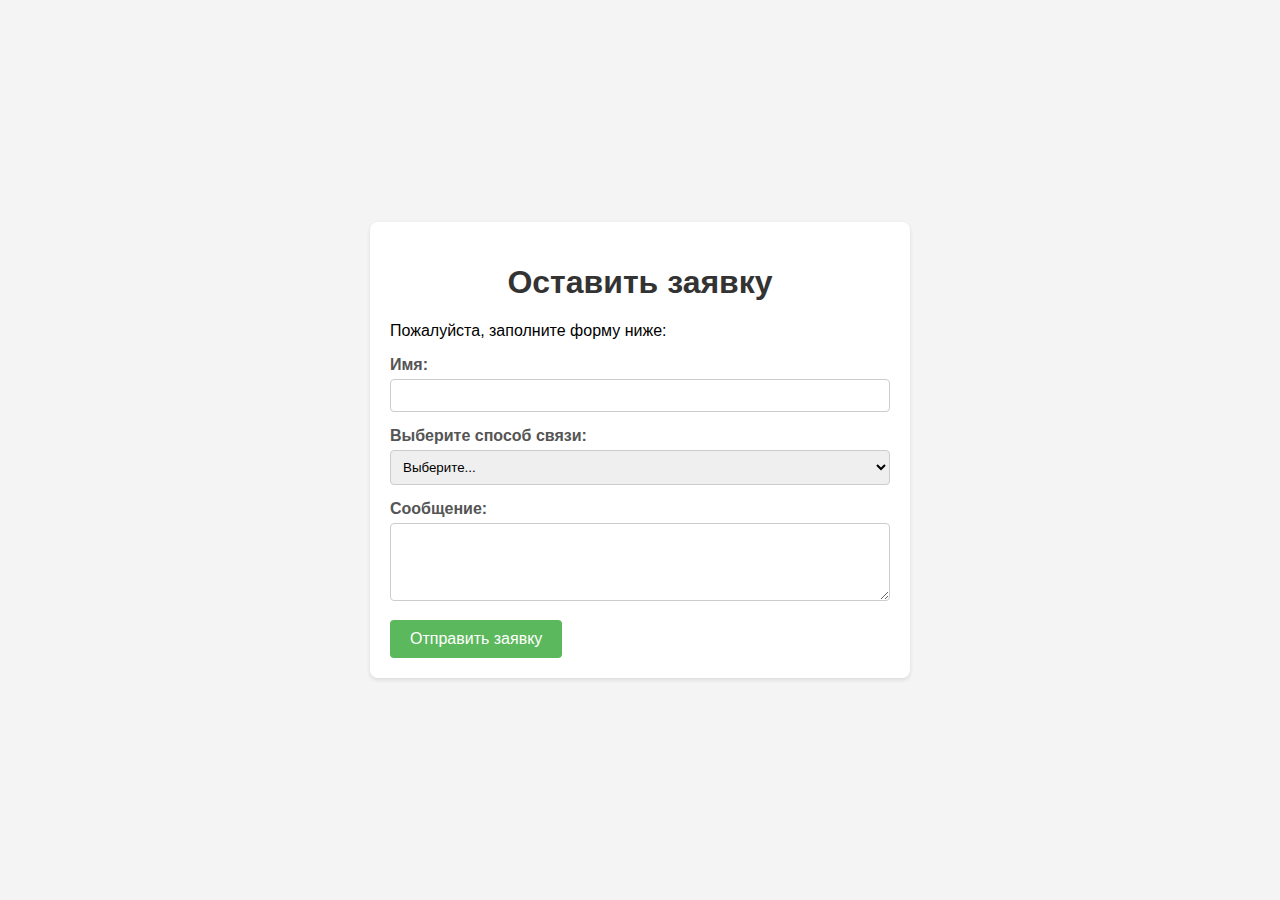
<file: index.html>
<!DOCTYPE html>
<html lang="ru">
<head>
    <meta charset="UTF-8">
    <meta name="viewport" content="width=device-width, initial-scale=1.0">
    <title>Оставить заявку</title>
    <link rel="stylesheet" href="style.css">
</head>
<body>
    <div class="container">
        <h1>Оставить заявку</h1>
        <p>Пожалуйста, заполните форму ниже:</p>

        <form id="applicationForm">
            <div class="form-group">
                <label for="name">Имя:</label>
                <input type="text" id="name" name="name" required>
            </div>

            <div class="form-group">
                <label>Выберите способ связи:</label>
                <select id="contactMethod" name="contactMethod" required>
                    <option value="">Выберите...</option>
                    <option value="phone">Номер телефона</option>
                    <option value="email">Электронная почта</option>
                    <option value="telegram">Telegram Username</option>
                </select>
            </div>

            <div class="form-group" id="phoneField" style="display: none;">
                <label for="phone">Номер телефона:</label>
                <input type="tel" id="phone" name="phone">
            </div>

            <div class="form-group" id="emailField" style="display: none;">
                <label for="email">Электронная почта:</label>
                <input type="email" id="email" name="email">
            </div>

            <div class="form-group" id="telegramField" style="display: none;">
                <label for="telegram">Telegram Username:</label>
                <input type="text" id="telegram" name="telegram">
            </div>

            <div class="form-group">
                <label for="message">Сообщение:</label>
                <textarea id="message" name="message" rows="4"></textarea>
            </div>

            <button type="submit">Отправить заявку</button>
        </form>

        <div id="successMessage" style="display: none; color: green; margin-top: 10px;">
            Заявка успешно отправлена!
        </div>
        <div id="errorMessage" style="display: none; color: red; margin-top: 10px;">
            Ошибка при отправке заявки. Пожалуйста, попробуйте еще раз.
        </div>

    </div>

    <script src="script.js"></script>
</body>
</html>
</file>
<file: style.css>
body {
    font-family: sans-serif;
    background-color: #f4f4f4;
    margin: 0;
    padding: 0;
    display: flex;
    justify-content: center;
    align-items: center;
    min-height: 100vh;
}

.container {
    background-color: #fff;
    padding: 20px;
    border-radius: 8px;
    box-shadow: 0 2px 4px rgba(0, 0, 0, 0.1);
    width: 500px;
    max-width: 90%;
}

h1 {
    text-align: center;
    color: #333;
}

.form-group {
    margin-bottom: 15px;
}

label {
    display: block;
    font-weight: bold;
    margin-bottom: 5px;
    color: #555;
}

input[type="text"],
input[type="tel"],
input[type="email"],
textarea,
select {
    width: 100%;
    padding: 8px;
    border: 1px solid #ccc;
    border-radius: 4px;
    box-sizing: border-box; /* Очень важно для правильной ширины! */
}

textarea {
    resize: vertical;
}

button {
    background-color: #5cb85c;
    color: #fff;
    padding: 10px 20px;
    border: none;
    border-radius: 4px;
    cursor: pointer;
    font-size: 16px;
}

button:hover {
    background-color: #4cae4c;
}
</file>
